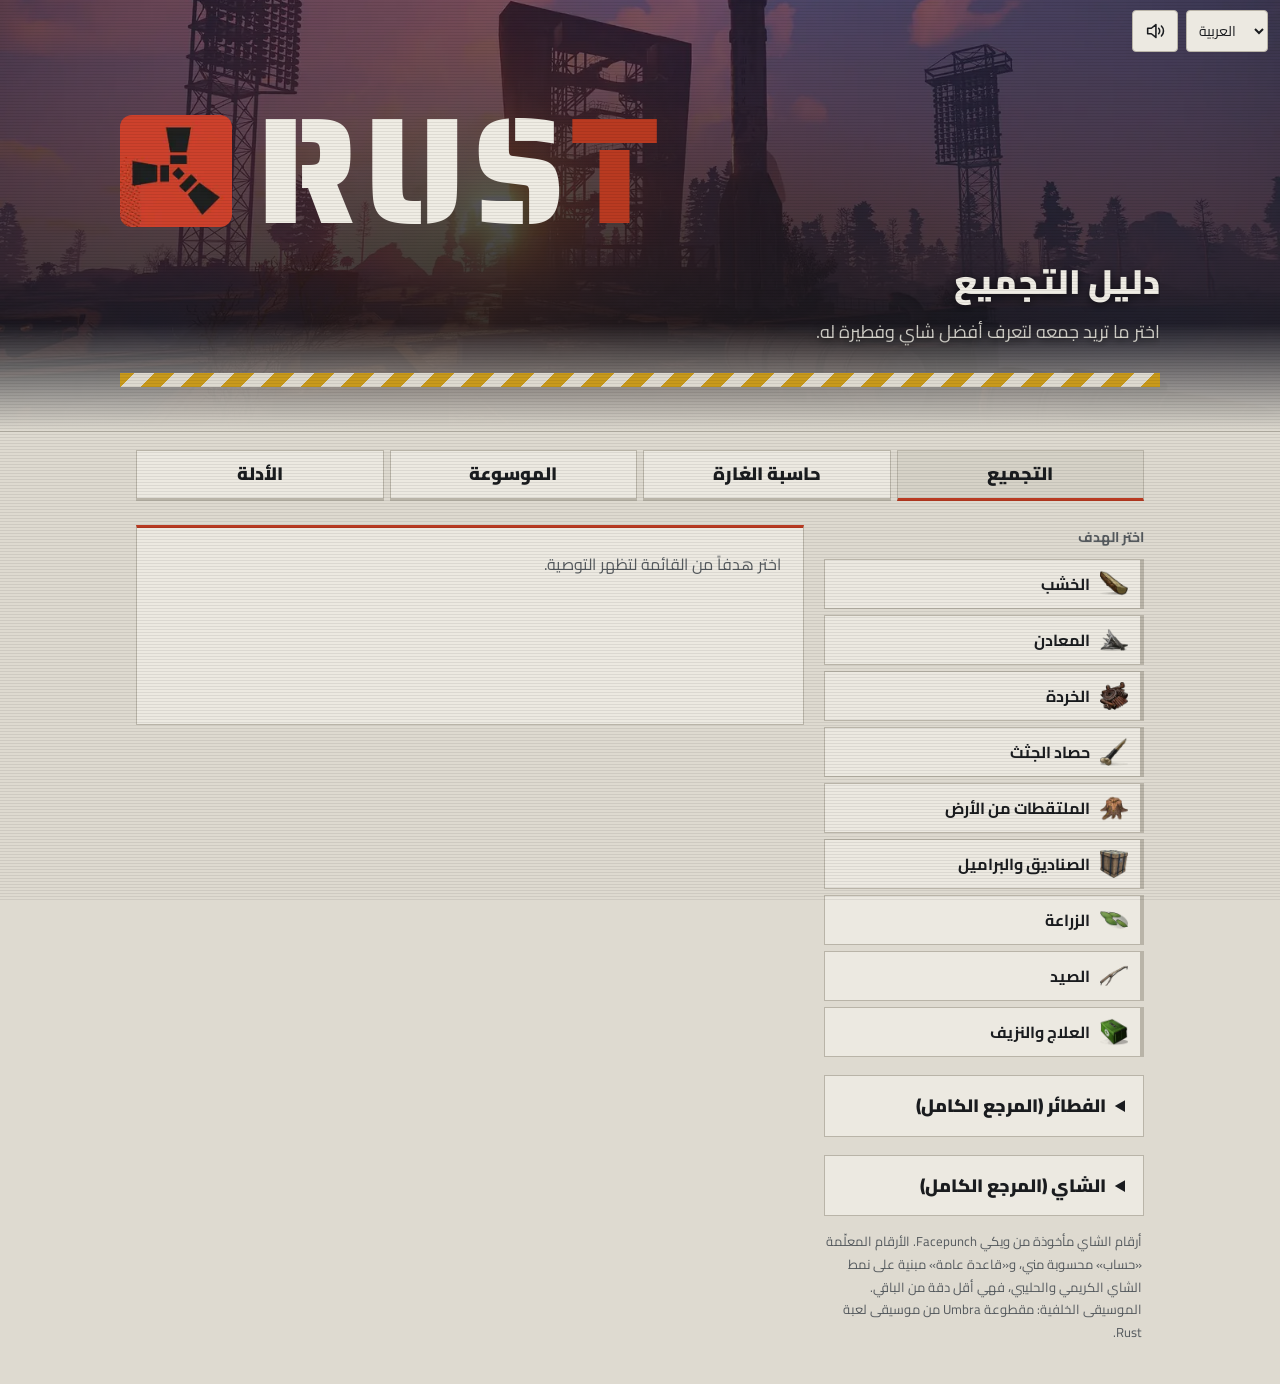
<file: index.html>
<!DOCTYPE html>
<html lang="ar" dir="rtl">
<head>
<meta charset="utf-8">
<meta name="viewport" content="width=device-width, initial-scale=1, viewport-fit=cover">
<title>Rust | دليل التجميع</title>
<link href="https://fonts.googleapis.com/css2?family=Cairo:wght@400;700;900&family=Saira+Stencil+One&display=swap" rel="stylesheet">
<link rel="stylesheet" href="css/style.css">
</head>
<body>
<div id="bar" hidden></div>
<div class="top">
<button id="mu" type="button" aria-pressed="false" aria-label="الموسيقى"></button>
<select id="lang" aria-label="اللغة"></select>
</div>
<div id="app">
<header class="hero"><canvas id="fx" aria-hidden="true"></canvas>
<div class="hin"><div class="hr"><img id="lg" class="lg" alt=""><h1 aria-label="Rust"><span>R</span><span>U</span><span>S</span><span>T</span></h1></div>
<h2>دليل التجميع</h2><p>اختر ما تريد جمعه لتعرف أفضل شاي وفطيرة له.</p><div class="haz"></div></div></header>
<div class="tabs" role="tablist"><button id="tb1" type="button" role="tab" aria-controls="pg1" aria-selected="true">التجميع</button><button id="tb2" type="button" role="tab" aria-controls="pg2" aria-selected="false">حاسبة الغارة</button><button id="tb3" type="button" role="tab" aria-controls="pg3" aria-selected="false">الموسوعة</button><button id="tb4" type="button" role="tab" aria-controls="pg4" aria-selected="false">الأدلة</button></div>
<div class="in layout" id="pg1">
<aside id="sb"><nav id="nav"><p class="lbl">اختر الهدف</p></nav>
<details><summary>الفطائر (المرجع الكامل)</summary>
<p class="mt" style="padding:0 18px">الفطيرة الغنية (Rich) هي الفطيرة نفسها مع إضافة Cream. وتُستخرج هذه المادة من Milk بعد تبريده 4 ساعات ثم فصلها.</p>
<input id="q" type="search" placeholder="ابحث عن فطيرة" aria-label="ابحث عن فطيرة">
<div class="wrap"><table id="t"><thead><tr><th>الفطيرة</th><th>الأثر</th><th>إضافة النسخة الغنية</th></tr></thead><tbody>
<tr><td>Bear Pie</td><td>يضرب أثر شاي الجمع في 1.5 وينصّف مدته، لمدة 15 دقيقة</td><td>Rich Bear Pie — Cream ×4، أثر الشاي ×1.75 بدل ×1.5</td></tr>
<tr><td>Survivor's Pie</td><td>+150% من الجثث لمدة 5 دقائق (غير قابلة للتصنيع حالياً)</td><td>غير مؤكد</td></tr>
<tr><td>Pumpkin Pie</td><td>+10% صحة قصوى لمدة 10 دقائق</td><td>Rich Pumpkin Pie — Cream ×4، +5 صحة قصوى</td></tr>
<tr><td>Chicken Pie</td><td>احتمال جينات أفضل عند الزرع لمدة 5 دقائق</td><td>Rich Chicken Pie — Cream ×4، +16% احتمال جينات جيدة</td></tr>
<tr><td>Fish Pie</td><td>راحة +100% لمدة 20 دقيقة (تجدد الصحة الطبيعي)</td><td>Rich Fish Pie — Cream ×6 بدون مشروم، تدوم 5 دقائق أكثر</td></tr>
<tr><td>Pork Pie</td><td>يضاعف الشفاء التدريجي ×3 لمدة 15 دقيقة</td><td>Rich Pork Pie — Cream ×4، +50% شفاء</td></tr>
<tr><td>Hunters Pie</td><td>يقلّل النزيف لمدة 15 دقيقة</td><td>Rich Hunters Pie — Cream ×6 بدون مشروم، ضرر نزيف أقل بـ 10%</td></tr>
<tr><td>Apple Pie</td><td>رؤية ليلية أقوى 100% لمدة 15 دقيقة</td><td>Rich Apple Pie — Cream ×4، تدوم 5 دقائق أكثر</td></tr>
<tr><td>Big Cat Pie</td><td>رؤية ليلية ويُظهر آثار الحيوانات لمدة 15 دقيقة</td><td>Rich Big Cat Pie — Cream ×4، تدوم 10 دقائق أكثر</td></tr>
<tr><td>Beef Pie</td><td>يزيد سعة الجوع +75% لمدة ساعتين</td><td>Rich Beef Pie — Cream ×4، سعة أكبر (حتى 1000 سعرة)</td></tr>
<tr><td>Shepherds Pie</td><td>تألف الماشية معك أسرع بالضعف لمدة 15 دقيقة</td><td>Rich Shepherds Pie — Cream ×4</td></tr>
</tbody></table></div></details>
<details><summary>الشاي (المرجع الكامل)</summary>
<p class="lbl" style="padding:10px 18px 0">أنواع الشاي</p>
<div class="wrap"><table><thead><tr><th>الشاي</th><th>التوت بالترتيب</th><th>أساسي</th><th>متقدم</th><th>نقي</th><th>المدة</th></tr></thead><tbody>
<tr><td>Wood Tea</td><td>أحمر، أزرق، أحمر، أزرق</td><td>+50%</td><td>+100%</td><td>+200%</td><td>30 دقيقة</td></tr>
<tr><td>Ore Tea</td><td>أصفر، أزرق، أصفر، أزرق</td><td>+20%</td><td>+35%</td><td>+50%</td><td>30 دقيقة</td></tr>
<tr><td>Scrap Tea</td><td>أصفر، أبيض، أصفر، أبيض</td><td>+100%</td><td>+225%</td><td>+350% (للبراميل فقط)</td><td>30 / 45 / 60 دقيقة</td></tr>
<tr><td>Harvesting Tea</td><td>توتة صفراء و3 خضراء</td><td>+50%</td><td>غير مؤكد</td><td>+65% (الجثث والحيوانات)</td><td>20 دقيقة (نقي)</td></tr>
</tbody></table></div>
<p class="mt" style="padding:0 18px">يُصنع كل مستوى من أربع قطع من المستوى الذي قبله. توجد أنواع أخرى (الشفاء والصحة القصوى وغيرها) لم تُضَف هنا.</p>
<p class="lbl" style="padding:10px 18px 0">الشاي الكريمي والشاي بالحليب</p>
<p class="mt" style="padding:0 18px">يُصنعان من شاي نقي مع 3 Cream (للكريمي) أو 3 Milk (للحليبي) على Workbench Level 1. الكريمي أقوى وأقصر، والحليبي أطول مدة.</p>
<div class="wrap"><table><thead><tr><th>الشاي</th><th>التحضير</th><th>الأثر</th><th>المدة</th></tr></thead><tbody>
<tr><td>Pure Ore Tea</td><td>الأصلي</td><td>+50% معادن</td><td>30 دقيقة</td></tr>
<tr><td>Creamy Pure Ore Tea</td><td>نقي + 3 Cream</td><td>+65% معادن</td><td>24 دقيقة</td></tr>
<tr><td>Milky Pure Ore Tea</td><td>نقي + 3 Milk</td><td>+50% معادن</td><td>45 دقيقة</td></tr>
<tr><td>Pure Wood Tea</td><td>الأصلي</td><td>+200% خشب</td><td>30 دقيقة</td></tr>
<tr><td>Creamy Pure Wood Tea</td><td>نقي + 3 Cream</td><td>+260% خشب</td><td>24 دقيقة</td></tr>
<tr><td>Milky Pure Wood Tea</td><td>نقي + 3 Milk</td><td>+200% خشب</td><td>45 دقيقة</td></tr>
<tr><td>Creamy Pure Scrap Tea</td><td>نقي + 3 Cream</td><td>+450% خردة</td><td>48 دقيقة</td></tr>
<tr><td>Milky Pure Scrap Tea</td><td>نقي + 3 Milk</td><td>+350% خردة (قاعدة عامة)</td><td>90 دقيقة (قاعدة عامة)</td></tr>
</tbody></table></div>
<p class="mt" style="padding:0 18px 12px">أرقام المعادن والخشب الكريمي والخردة الكريمي من مصادر مباشرة، والحليبي للخشب والخردة حسب القاعدة العامة. ولا أعلم إن كانت فطيرة Bear Pie تزيد أثر الشاي الكريمي والحليبي.</p></details>
<footer>أرقام الشاي مأخوذة من ويكي Facepunch. الأرقام المعلّمة «حساب» محسوبة مني، و«قاعدة عامة» مبنية على نمط الشاي الكريمي والحليبي، فهي أقل دقة من الباقي. الموسيقى الخلفية: مقطوعة Umbra من موسيقى لعبة Rust.</footer>
</aside>
<div class="rt">
<section class="p" id="res" aria-live="polite"><p class="mt">اختر هدفاً من القائمة لتظهر التوصية.</p></section>
<p id="msg" role="status"></p>

</div></div>
<div class="in" id="pg2" hidden>
<h2>حاسبة الغارة</h2>
<p class="mt">اختر الهدف، ثم اختر المتفجرات وعددها. يمتلئ الشريط بحسب الضرر وتظهر التكلفة بالكبريت.</p>
<p class="lbl">1. اختر الهدف</p>
<div class="cards" id="tg"></div>
<p class="mt" id="pick">اختر هدفاً لتظهر المتفجرات وشريط الصحة والتكلفة.</p>
<div id="rd" hidden>
<p class="lbl">2. اختر المتفجرات والكمية</p>
<div class="cards" id="xp"></div>
<p class="lbl">صحة الهدف</p>
<div class="gauge" id="gg"><i id="gf"></i><i id="go" class="ov"></i><span id="gp"><b id="g1" dir="ltr">0</b><em id="g2" hidden>تجاوز الصحة بمقدار</em><b id="g3" dir="ltr" hidden>0</b></span></div>
<p class="stt" id="s0">الهدف ما زال قائماً.</p>
<p class="stt ok" id="s1" hidden>تم تدمير الهدف.</p>
<div class="tot warn" id="ws" hidden><span>الضرر المهدر:</span><b id="wd">0</b><span>الكبريت المهدر تقريباً:</span><b id="wsu">0</b></div>
<div class="tot"><span>اللازم للصناعة من Explosives:</span><b id="txe">0</b><img id="xi" class="ic sm" alt=""></div>
<div class="tot"><span>إجمالي Gunpowder المستهلك:</span><b id="tgp">0</b><img id="gi" class="ic sm" alt=""></div>
<div class="tot"><span>إجمالي Sulfur المستهلك:</span><b id="ts">0</b><img id="su" class="ic sm" alt=""></div>
<p class="lbl">مقارنة الطرق (استخدام متفجرة واحدة فقط)</p>
<div class="wrap"><table><thead><tr><th>المتفجرة</th><th>العدد اللازم</th><th>Sulfur</th><th>Gunpowder</th><th>Explosives</th><th></th></tr></thead><tbody id="cmp"></tbody></table></div>
</div>
<div id="planroot"></div>
<div class="note">الأعداد للجهة الصلبة من الجدران. الحقيبة المتفجرة قد تفشل في الانفجار فتحتاج إلى إعادة الرمي. الباب المدرّع هو باب المعدن عالي الجودة (High Quality Metal). الصاروخ الحارق يؤثر في الأهداف الخشبية فقط. الأرقام مأخوذة من جداول المجتمع (أكتوبر 2026) ولم أتحقق منها من ملفات اللعبة. الضرر لكل متفجرة مأخوذ من قيم اللعبة المنشورة (الجهة الصلبة) للصاروخ وC4. أما قيم الحقيبة المتفجرة والذخيرة المتفجرة والأهداف الخشبية فمستنتجة من أعداد التدمير، فهي تقريبية. وأرقام الجدار الخشبي العالي استنتاج مني، فهي أقل دقة. الصاروخ عالي السرعة (HV) متاح فقط للأهداف التي وجدت لها أرقاماً: باب الصفيح والمرآب والجدار الحجري والمعدني والتورَت، أما الهاتش والجدار الحجري العالي فقيسا على نظيريهما. وعدد الحقائب للتورَت اختلفت فيه المصادر (2 أو 4) فأخذت 4. Explosives تلزم لصناعة C4 (20 لكل واحدة) والصاروخ (10)، وبارودها محسوب ضمن إجمالي البارود. صاروخ MLRS لا يُصنع (يُجمع من اللوت ويحتاج منصة MLRS ووحدة التصويب)، فكبريته صفر ولا يدخل في «الأرخص»، وأعداده من RustKit وضرر وحدته مستنتج منها. منصة الدفاع الجوي: الذخيرة المتفجرة غير متاحة لعدم وجود أرقام لها، والصاروخ الحارق من مصدر واحد، وعدد C4 اختلفت فيه المصادر (1 أو 2) فأخذت 2.</div>
</div>
</div>
<div class="in" id="pg3" hidden></div>
<div class="in" id="pg4" hidden></div>
<audio id="bgm" loop preload="auto" src="assets/audio/umbra.mp3"></audio>
<script src="js/app.js"></script>
<script src="data/items.js"></script>
<script src="js/optimizer.js"></script>
<script src="js/i18n-legacy-en.js"></script>
<script src="js/i18n.js"></script>
<script src="js/raid-plan.js"></script>
<script src="js/encyclopedia.js"></script>
<script src="js/guides.js"></script>
<script>I18N.init()</script>
</body>
</html>
</file>
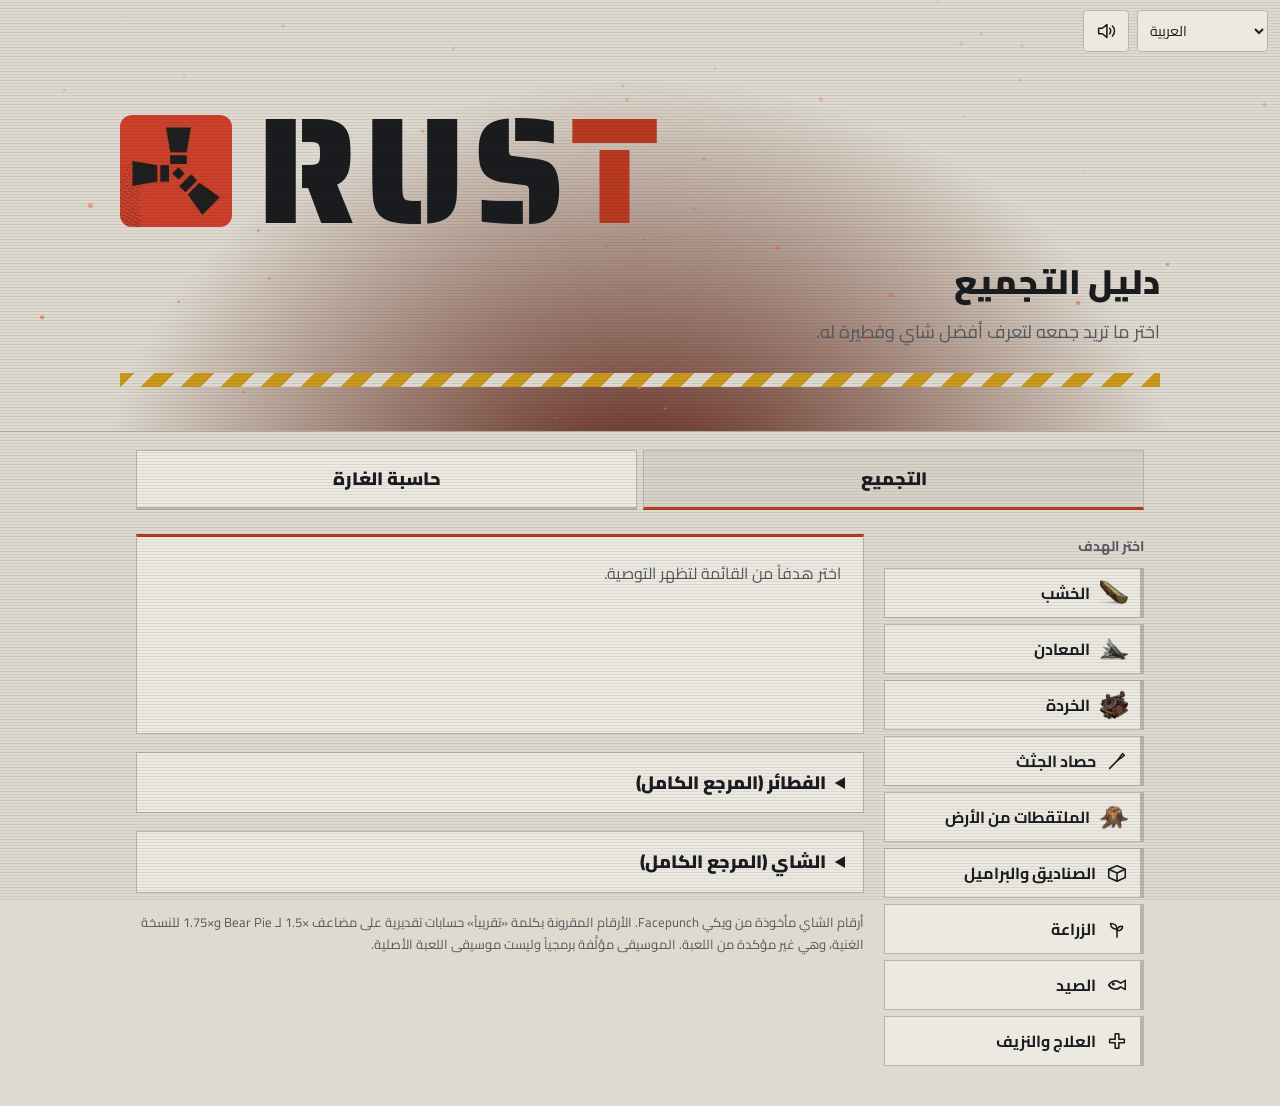
<file: Rust _ دليل التجميع والغارة.html>
<!DOCTYPE html>
<html lang="ar" dir="rtl">
<head>
<meta charset="utf-8">
<meta name="viewport" content="width=device-width, initial-scale=1, viewport-fit=cover">
<title>Rust | دليل التجميع</title>
<link href="https://fonts.googleapis.com/css2?family=Cairo:wght@400;700;900&family=Saira+Stencil+One&display=swap" rel="stylesheet">
<style>
:root{--bg:#14161a;--pn:#1d2025;--pn2:#262a30;--ink:#e6e2d8;--mute:#9a9d9f;--ln:#34393f;--rust:#d9482c;--haz:#e3b232;
box-sizing:border-box;padding-top:env(safe-area-inset-top,0px);padding-bottom:env(safe-area-inset-bottom,0px)}
@media (prefers-color-scheme:light){:root:not([data-theme="dark"]){--bg:#dedad0;--pn:#ece9e1;--pn2:#d6d2c7;--ink:#1a1c1f;--mute:#555a5e;--ln:#b9b4a8;--rust:#b93a21;--haz:#c99a1c}}
:root[data-theme="dark"]{--bg:#14161a;--pn:#1d2025;--pn2:#262a30;--ink:#e6e2d8;--mute:#9a9d9f;--ln:#34393f;--rust:#d9482c;--haz:#e3b232}
*{box-sizing:border-box}
html{scroll-padding-top:env(safe-area-inset-top,0px)}
body{margin:0;background:var(--bg);color:var(--ink);font-family:Cairo,"Segoe UI",Tahoma,sans-serif;line-height:1.75}
body::after{content:"";position:fixed;inset:0;pointer-events:none;z-index:50;opacity:.07;background:repeating-linear-gradient(0deg,#000 0 1px,transparent 1px 3px)}
.top{position:fixed;top:calc(env(safe-area-inset-top,0px) + 10px);right:max(12px,env(safe-area-inset-right,0px));z-index:60;display:flex;gap:8px;direction:ltr}
.top select,.top button{height:42px;background:var(--pn);color:var(--ink);border:1px solid var(--ln);border-radius:4px;font:inherit;font-size:14px}
.top select{max-width:150px;padding:0 8px}
.top button{width:46px;cursor:pointer;display:grid;place-items:center}
.top button:hover,.top select:hover{border-color:var(--rust)}
svg.i{width:22px;height:22px;flex:none;fill:none;stroke:currentColor;stroke-width:1.7;stroke-linecap:round;stroke-linejoin:round}
:focus-visible{outline:3px solid var(--haz);outline-offset:2px}
#bar{position:fixed;top:0;left:0;right:0;height:3px;z-index:70;background:var(--rust);transform-origin:left;animation:ld 1.2s ease-in-out infinite}
#bar[hidden]{display:none}
@keyframes ld{0%{transform:scaleX(0)}60%{transform:scaleX(1)}100%{transform:scaleX(1);opacity:0}}
.hero{position:relative;overflow:hidden;padding:96px 16px 44px;border-bottom:1px solid var(--ln);background:radial-gradient(ellipse at 50% 120%,#5a1d10 0,transparent 60%),var(--bg)}
#fx{position:absolute;inset:0;width:100%;height:100%}
.hin{position:relative;max-width:1040px;margin:0 auto}
h1{direction:ltr;margin:0;font:400 clamp(64px,16vw,150px)/1 "Saira Stencil One",Cairo,sans-serif;letter-spacing:.04em;color:var(--ink)}
h1 span{display:inline-block;animation:rv .7s cubic-bezier(.2,.8,.2,1) both}
h1 span:nth-child(2){animation-delay:.12s}h1 span:nth-child(3){animation-delay:.24s}h1 span:nth-child(4){animation-delay:.36s;color:var(--rust)}
@keyframes rv{from{clip-path:inset(0 0 100% 0);transform:translateY(24px);opacity:0}to{clip-path:inset(0);transform:none;opacity:1}}
.hero h2{margin:6px 0 4px;font-size:clamp(22px,4vw,34px);font-weight:900;animation:rv .7s .6s both}
.hero p{margin:0;color:var(--mute);font-size:18px;animation:rv .7s .75s both}
.haz{height:14px;background:repeating-linear-gradient(-45deg,var(--haz) 0 14px,var(--bg) 14px 28px);background-size:40px 100%;animation:sl 2.4s linear infinite;margin-top:26px}
@keyframes sl{to{background-position:40px 0}}
.in{max-width:1040px;margin:0 auto;padding:0 16px}
.layout{display:grid;grid-template-columns:260px 1fr;gap:20px;padding-top:24px;padding-bottom:40px}
nav{display:flex;flex-direction:column;gap:6px;align-self:start}
.lbl{font-size:14px;color:var(--mute);font-weight:700;margin:0 0 4px}
nav button{display:flex;align-items:center;gap:10px;font:inherit;font-weight:700;text-align:start;padding:10px 12px;border:1px solid var(--ln);border-inline-start:4px solid var(--ln);background:var(--pn);color:var(--ink);cursor:pointer;transition:transform .15s,border-color .15s}
nav button:hover{border-inline-start-color:var(--rust);transform:translateX(-3px)}
nav button[aria-pressed="true"]{background:var(--rust);border-color:var(--rust);color:#fff}
section.p{background:var(--pn);border:1px solid var(--ln);border-top:3px solid var(--rust);padding:22px;min-height:200px}
section.p.go{animation:wp .45s ease-out}
@keyframes wp{from{clip-path:inset(0 0 100% 0)}to{clip-path:inset(0)}}
.mt{color:var(--mute)}
.ph{display:flex;align-items:center;gap:12px;margin-bottom:14px}
.ph svg.i{width:38px;height:38px;color:var(--rust)}
.ph h3{margin:0;font-size:28px;font-weight:900}
.rec{display:grid;grid-template-columns:repeat(auto-fit,minmax(220px,1fr));gap:10px;margin-bottom:14px}
.rec div{background:var(--pn2);border:1px solid var(--ln);border-inline-start:4px solid var(--haz);padding:10px 14px}
.rec b{display:block;font-size:20px;line-height:1.4}
.est{font-size:18px;font-weight:700;color:var(--haz);margin:0 0 12px}
.wrap{overflow-x:auto;margin:6px 0 14px}
table{width:100%;border-collapse:collapse;min-width:480px;font-size:15px}
th,td{padding:9px 12px;text-align:start;border-bottom:1px solid var(--ln);vertical-align:top}
th{color:var(--mute);font-size:14px;border-bottom:2px solid var(--rust)}
td:first-child{font-weight:700;white-space:nowrap}
p{margin:0 0 10px;max-width:68ch}
.note{border-inline-start:3px solid var(--haz);background:var(--pn2);padding:8px 14px}
details{margin-top:18px;border:1px solid var(--ln);background:var(--pn)}
summary{cursor:pointer;font-weight:900;padding:14px 18px;font-size:18px}
details .wrap{padding:0 10px 10px;margin:0}
input{width:calc(100% - 20px);margin:0 10px 10px;padding:9px 12px;font:inherit;color:var(--ink);background:var(--bg);border:1px solid var(--ln)}
footer{color:var(--mute);font-size:13px;padding:18px 0 48px}
#msg{color:var(--haz);font-weight:700}
@media (max-width:760px){.layout{grid-template-columns:1fr}nav{display:grid;grid-template-columns:repeat(2,1fr)}nav .lbl{grid-column:1/-1}}
@media (prefers-reduced-motion:reduce){*{animation:none!important;transition:none!important}}
.tabs{display:flex;gap:6px;max-width:1040px;margin:18px auto 0;padding:0 16px}
.tabs button{flex:1;font:inherit;font-weight:900;font-size:18px;padding:12px;background:var(--pn);color:var(--ink);border:1px solid var(--ln);border-bottom:3px solid var(--ln);cursor:pointer}
.tabs button[aria-selected="true"]{border-bottom-color:var(--rust);background:var(--pn2)}
#pg2{padding-top:22px;padding-bottom:48px}
#pg2 h2{margin:0 0 4px;font-size:30px;font-weight:900}
.cards{display:grid;grid-template-columns:repeat(auto-fill,minmax(150px,1fr));gap:8px;margin-bottom:14px}
.cd{font:inherit;color:var(--ink);background:var(--pn);border:1px solid var(--ln);border-top:4px solid var(--tc,var(--ln));padding:10px;text-align:center;cursor:pointer;display:flex;flex-direction:column;align-items:center;gap:2px}
.cd:hover{border-color:var(--rust)}
.cd[aria-pressed="true"]{background:var(--pn2);outline:2px solid var(--rust)}
.cd svg.i{width:34px;height:34px;color:var(--tc,var(--ink))}
.cd b{font-size:16px;line-height:1.3}
.cd small{color:var(--mute);font-size:12px;direction:ltr}
.c-wood{--tc:#9a6a36}.c-stone{--tc:#8b8f94}.c-metal{--tc:#a9b2ba}.c-arm{--tc:#d9482c}
.ctr,.st{display:flex;align-items:center;gap:8px;margin-bottom:14px}
.st{margin:6px 0 0;justify-content:center}
.st button,.ctr button{width:36px;height:36px;font-size:20px;font-weight:900;background:var(--pn2);color:var(--ink);border:1px solid var(--ln);cursor:pointer}
.st input,.ctr input{width:64px;margin:0;padding:6px;text-align:center}
.xc{background:var(--pn);border:1px solid var(--ln);border-inline-start:4px solid var(--haz);padding:12px;text-align:center}
.xc svg.i{width:34px;height:34px;color:var(--haz)}
.xc b{display:block}
.xc small{color:var(--mute);font-size:13px}
.xc.off{opacity:.45}
.gauge{position:relative;height:38px;background:var(--pn2);border:1px solid var(--ln);overflow:hidden;margin:6px 0 10px}
.gauge i{position:absolute;inset-block:0;inset-inline-start:0;width:0;background:repeating-linear-gradient(-45deg,var(--rust) 0 12px,#b83a22 12px 24px);transition:width .5s}
.gauge.ok i{background:#5fae5a}
.gauge span{position:absolute;inset:0;display:flex;gap:10px;align-items:center;justify-content:center;font-weight:900;font-size:18px;color:#fff;text-shadow:0 1px 3px #000}
.tot{display:flex;flex-wrap:wrap;gap:18px;align-items:baseline;margin:6px 0 12px}
.tot b{font-size:30px;color:var(--haz)}
.stt{font-weight:900;font-size:18px}
.stt.ok{color:#5fae5a}
tr.best td{background:var(--pn2);color:var(--haz)}
.use{font:inherit;font-weight:700;padding:4px 12px;background:var(--rust);color:#fff;border:0;cursor:pointer}
.gauge.hi i{background:#5fae5a}.gauge.md i{background:#d9a432}.gauge.lo i{background:#d9482c}
.tot.warn b{color:var(--rust)}
.gauge em{font-style:normal}
.gauge i.ov{inset-inline-start:auto;inset-inline-end:0;width:0;background:repeating-linear-gradient(-45deg,#e0472a 0 10px,#7a1f10 10px 20px)}
[hidden]{display:none!important}
.hr{display:flex;align-items:center;gap:clamp(12px,3vw,24px);direction:ltr}
.lg{width:clamp(56px,11vw,112px);height:auto;border-radius:12px;animation:rv .7s both}
.ic{width:48px;height:48px;object-fit:contain;flex:none}
.ic.sm{width:32px;height:32px}
nav button img.ic{width:28px;height:28px}
.ph img.ic{width:46px;height:46px}
.cd img.ic,.xc img.ic{width:56px;height:56px}
</style>
</head>
<body>
<div id="bar" hidden></div>
<div class="top">
<button id="mu" type="button" aria-pressed="false" aria-label="الموسيقى"></button>
<select id="lang" aria-label="اللغة"></select>
</div>
<div id="app">
<header class="hero"><canvas id="fx" aria-hidden="true"></canvas>
<div class="hin"><div class="hr"><img id="lg" class="lg" alt=""><h1 aria-label="Rust"><span>R</span><span>U</span><span>S</span><span>T</span></h1></div>
<h2>دليل التجميع</h2><p>اختر ما تريد جمعه لتعرف أفضل شاي وفطيرة له.</p><div class="haz"></div></div></header>
<div class="tabs" role="tablist"><button id="tb1" type="button" role="tab" aria-selected="true">التجميع</button><button id="tb2" type="button" role="tab" aria-selected="false">حاسبة الغارة</button></div>
<div class="in layout" id="pg1">
<nav id="nav"><p class="lbl">اختر الهدف</p></nav>
<div>
<section class="p" id="res" aria-live="polite"><p class="mt">اختر هدفاً من القائمة لتظهر التوصية.</p></section>
<p id="msg" role="status"></p>
<details><summary>الفطائر (المرجع الكامل)</summary>
<p class="mt" style="padding:0 18px">الفطيرة الغنية (Rich) هي الفطيرة نفسها مع إضافة قشدة. تُستخرج القشدة من الحليب بعد تبريده 4 ساعات ثم فصلها.</p>
<input id="q" type="search" placeholder="ابحث عن فطيرة" aria-label="ابحث عن فطيرة">
<div class="wrap"><table id="t"><thead><tr><th>الفطيرة</th><th>الأثر</th><th>إضافة النسخة الغنية</th></tr></thead><tbody>
<tr><td>Bear Pie</td><td>يضاعف أثر شاي الحصاد ويقلّص مدته إلى النصف</td><td>قشدة ×4</td></tr>
<tr><td>Survivor's Pie</td><td>غنائم أكثر من الجثث</td><td>غير مؤكد</td></tr>
<tr><td>Pumpkin Pie</td><td>احتمال +5% لمضاعفة ما يُلتقط من الأرض</td><td>قشدة ×4</td></tr>
<tr><td>Chicken Pie</td><td>جينات أفضل عند الزراعة (+5%)</td><td>قشدة ×4</td></tr>
<tr><td>Fish Pie</td><td>قوة صيد أعلى (+50%)</td><td>قشدة ×6</td></tr>
<tr><td>Pork Pie</td><td>شفاء أسرع تدريجياً</td><td>قشدة ×4</td></tr>
<tr><td>Hunters Pie</td><td>يقلّل النزيف</td><td>قشدة ×6</td></tr>
<tr><td>Apple Pie</td><td>رؤية ليلية</td><td>قشدة ×4</td></tr>
<tr><td>Big Cat / Beef / Shepherds Pie</td><td>الأثر غير مؤكد</td><td>قشدة ×4</td></tr>
</tbody></table></div></details>
<details><summary>الشاي (المرجع الكامل)</summary>
<p class="lbl" style="padding:10px 18px 0">أنواع الشاي</p>
<div class="wrap"><table><thead><tr><th>الشاي</th><th>التوت بالترتيب</th><th>أساسي</th><th>متقدم</th><th>نقي</th><th>المدة</th></tr></thead><tbody>
<tr><td>Wood Tea</td><td>أحمر، أزرق، أحمر، أزرق</td><td>+50%</td><td>+100%</td><td>+200%</td><td>30 دقيقة</td></tr>
<tr><td>Ore Tea</td><td>أصفر، أزرق، أصفر، أزرق</td><td>+20%</td><td>+35%</td><td>+50%</td><td>30 دقيقة</td></tr>
<tr><td>Scrap Tea</td><td>أصفر، أبيض، أصفر، أبيض</td><td>غير مؤكد</td><td>غير مؤكد</td><td>+350% (للبراميل فقط)</td><td>ساعة (نقي)</td></tr>
<tr><td>Harvesting Tea</td><td>غير مؤكد</td><td>غير مؤكد</td><td>غير مؤكد</td><td>+65% (الجثث والحيوانات)</td><td>20 دقيقة (نقي)</td></tr>
</tbody></table></div>
<p class="mt" style="padding:0 18px">يُصنع كل مستوى من أربع قطع من المستوى الذي قبله. توجد أنواع أخرى (الشفاء والصحة القصوى وغيرها) لم تُضَف هنا.</p>
<p class="lbl" style="padding:10px 18px 0">الشاي الكريمي والشاي بالحليب</p>
<p class="mt" style="padding:0 18px">يُصنعان من شاي نقي مع 3 قشدة (Creamy) أو 3 حليب (Milky) على طاولة عمل من المستوى الأول. الكريمي أقوى وأقصر، والحليبي أطول مدة.</p>
<div class="wrap"><table><thead><tr><th>الشاي</th><th>التحضير</th><th>الأثر</th><th>المدة</th></tr></thead><tbody>
<tr><td>Pure Ore Tea</td><td>الأصلي</td><td>+50% معادن</td><td>30 دقيقة</td></tr>
<tr><td>Creamy Pure Ore Tea</td><td>نقي + 3 قشدة</td><td>+65% معادن</td><td>24 دقيقة</td></tr>
<tr><td>Milky Pure Ore Tea</td><td>نقي + 3 حليب</td><td>+50% معادن</td><td>45 دقيقة</td></tr>
<tr><td>Pure Wood Tea</td><td>الأصلي</td><td>+200% خشب</td><td>30 دقيقة</td></tr>
<tr><td>Creamy Pure Wood Tea</td><td>نقي + 3 قشدة</td><td>غير مؤكد (تقدير: +260%)</td><td>غير مؤكد (تقدير: 24 دقيقة)</td></tr>
<tr><td>Milky Pure Wood Tea</td><td>نقي + 3 حليب</td><td>غير مؤكد (تقدير: +200%)</td><td>غير مؤكد (تقدير: 45 دقيقة)</td></tr>
</tbody></table></div>
<p class="mt" style="padding:0 18px 12px">أرقام المعادن مؤكدة. تقديرات الخشب مبنية على النمط نفسه. ولا أعلم إن كانت فطيرة Bear Pie تزيد أثر الشاي الكريمي والحليبي.</p></details>
<footer>أرقام الشاي مأخوذة من ويكي Facepunch. الأرقام المقرونة بكلمة «تقريباً» حسابات تقديرية على مضاعف ×1.5 لـ Bear Pie و×1.75 للنسخة الغنية، وهي غير مؤكدة من اللعبة. الموسيقى مؤلَّفة برمجياً وليست موسيقى اللعبة الأصلية.</footer>
</div></div>
<div class="in" id="pg2" hidden>
<h2>حاسبة الغارة</h2>
<p class="mt">اختر الهدف، ثم اختر المتفجرات وعددها. يمتلئ الشريط بحسب الضرر وتظهر التكلفة بالكبريت.</p>
<p class="lbl">1. اختر الهدف</p>
<div class="cards" id="tg"></div>
<p class="mt" id="pick">اختر هدفاً لتظهر المتفجرات وشريط الصحة والتكلفة.</p>
<div id="rd" hidden>
<div class="ctr" style="display:none"><span class="lbl" style="margin:0">عدد الأهداف</span><button type="button" id="nm" aria-label="-">−</button><input id="nv" type="number" min="1" max="50" value="1" aria-label="N"><button type="button" id="np" aria-label="+">+</button></div>
<p class="lbl">2. اختر المتفجرات والكمية</p>
<div class="cards" id="xp"></div>
<p class="lbl">صحة الهدف</p>
<div class="gauge" id="gg"><i id="gf"></i><i id="go" class="ov"></i><span id="gp"><b id="g1" dir="ltr">0</b><em id="g2" hidden>تجاوز الصحة بمقدار</em><b id="g3" dir="ltr" hidden>0</b></span></div>
<p class="stt" id="s0">الهدف ما زال قائماً.</p>
<p class="stt ok" id="s1" hidden>تم تدمير الهدف.</p>
<div class="tot warn" id="ws" hidden><span>الضرر المهدر:</span><b id="wd">0</b><span>الكبريت المهدر تقريباً:</span><b id="wsu">0</b></div>
<div class="tot"><span>إجمالي الكبريت المستهلك:</span><b id="ts">0</b><img id="su" class="ic sm" alt=""></div>
<p class="lbl">مقارنة الطرق (استخدام متفجرة واحدة فقط)</p>
<div class="wrap"><table><thead><tr><th>المتفجرة</th><th>العدد اللازم</th><th>الكبريت</th><th></th></tr></thead><tbody id="cmp"></tbody></table></div>
</div>
<div class="note">الأعداد للجهة الصلبة من الجدران. الحقيبة المتفجرة قد تفشل في الانفجار فتحتاج إلى إعادة الرمي. الباب المدرّع هو باب المعدن عالي الجودة (High Quality Metal). الصاروخ الحارق يؤثر في الأهداف الخشبية فقط. الأرقام مأخوذة من جداول المجتمع (أكتوبر 2026) ولم أتحقق منها من ملفات اللعبة. الضرر لكل متفجرة مأخوذ من قيم اللعبة المنشورة (الجهة الصلبة) للصاروخ وC4. أما قيم الحقيبة المتفجرة والذخيرة المتفجرة والأهداف الخشبية فمستنتجة من أعداد التدمير، فهي تقريبية. وأرقام الجدار الخشبي العالي استنتاج مني، فهي أقل دقة.</div>
</div>
</div>
<script>
var IM={"dw": "[data-uri]", "ds": "[data-uri]", "da": "[data-uri]", "dg": "[data-uri]", "wwd": "[data-uri]", "wst": "[data-uri]", "wsh": "[data-uri]", "war": "[data-uri]", "c4": "[data-uri]", "rk": "[data-uri]", "sa": "[data-uri]", "ex": "[data-uri]", "inc": "[data-uri]", "mo": "[data-uri]", "stn": "[data-uri]", "sul": "[data-uri]", "logo": "[data-uri]", "lh": "[data-uri]", "hg": "[data-uri]", "rb": "[data-uri]", "wd": "[data-uri]", "scr": "[data-uri]", "wwo": "[data-uri]", "hsw": "[data-uri]", "stp": "[data-uri]"};
var GI={ore:"mo",coll:"stp",wood:"wd",scrap:"scr"};
function ic(im,k){return im?'<img class="ic" alt="" src="'+IM[im]+'">':svg(k)}
var I={
wood:'<path d="M12 3l6 8h-3l4 6H5l4-6H6z"/><path d="M12 17v4"/>',
ore:'<path d="M3 9c3-5 13-5 18 0"/><path d="M12 6.5L8 21"/>',
scrap:'<ellipse cx="12" cy="6" rx="6" ry="2.5"/><path d="M6 6v12c0 1.4 2.7 2.5 6 2.5s6-1.1 6-2.5V6"/><path d="M6 12c0 1.4 2.7 2.5 6 2.5s6-1.1 6-2.5"/>',
harv:'<path d="M4 20l8-8"/><path d="M12 12l6-8 2 2-8 6z"/>',
coll:'<path d="M5 19c0-8 5-14 15-14 0 10-6 15-14 15"/><path d="M5 19l8-8"/>',
crate:'<path d="M3 8l9-4 9 4v9l-9 4-9-4z"/><path d="M3 8l9 4 9-4M12 12v9"/>',
farm:'<path d="M12 21v-9"/><path d="M12 12c0-4-3-6-7-6 0 4 3 6 7 6z"/><path d="M12 14c0-3 2-5 6-5 0 3-2 5-6 5z"/>',
fish:'<path d="M3 12c3-5 9-6 13-2l5-3v10l-5-3c-4 4-10 3-13-2z"/><circle cx="8" cy="11" r=".8"/>',
heal:'<path d="M10 4h4v6h6v4h-6v6h-4v-6H4v-4h6z"/>',
on:'<path d="M4 9v6h4l5 4V5L8 9z"/><path d="M16 9c1.5 1.5 1.5 4.5 0 6M19 6.5c3 3 3 8 0 11"/>',
off:'<path d="M4 9v6h4l5 4V5L8 9z"/><path d="M17 9l5 6M22 9l-5 6"/>'};
function svg(k){return '<svg class="i" viewBox="0 0 24 24" aria-hidden="true">'+I[k]+'</svg>'}
var G=[
{k:"wood",n:"الخشب",tea:"Pure Wood Tea",pie:"Rich Bear Pie",est:"ما يقارب +350% خشب لمدة 15 دقيقة",
rows:[["Pure Wood Tea","+200% خشب","30 دقيقة"],["+ Bear Pie","تقريباً +300%","15 دقيقة"],["+ Rich Bear Pie","تقريباً +350%","15 دقيقة"]],
how:"تحضير الشاي: أربع حبات توت بالترتيب (أحمر، أزرق، أحمر، أزرق) تنتج شاياً أساسياً. اجمع 4 أساسية لتحصل على متقدم، ثم 4 متقدمة لتحصل على نقي.",
tool:"الأداة: المنشار الآلي (Chainsaw) هو الأسرع، أو Salvaged Axe. اضرب علامة X على الشجرة."},
{k:"ore",n:"المعادن",tea:"Pure Ore Tea",pie:"Rich Bear Pie",est:"ما يقارب +87% معادن لمدة 15 دقيقة",
rows:[["Pure Ore Tea","+50% معادن","30 دقيقة"],["+ Bear Pie","تقريباً +75%","15 دقيقة"],["+ Rich Bear Pie","تقريباً +87%","15 دقيقة"]],
how:"تحضير الشاي: أصفر، أزرق، أصفر، أزرق يعطي شاياً أساسياً. 4 أساسية = متقدم، و4 متقدمة = نقي.",
tool:"الأداة: المطرقة الهوائية (Jackhammer) أو Salvaged Pickaxe. اضرب علامة X على العِرق."},
{k:"scrap",n:"الخردة",tea:"Pure Scrap Tea",pie:"Rich Bear Pie (اختياري)",est:"+350% خردة لمدة ساعة",
rows:[["Pure Scrap Tea","+350% خردة","ساعة"],["+ Rich Bear Pie","تقريباً +600%","تقريباً 30 دقيقة"]],
how:"تحضير الشاي: أصفر، أبيض، أصفر، أبيض يعطي شاياً أساسياً. 4 أساسية = متقدم، و4 متقدمة = نقي.",
note:"يزيد الشاي الخردة من البراميل فقط، لا من الصناديق."},
{k:"harv",n:"حصاد الجثث",tea:"Pure Harvesting Tea",pie:"Rich Bear Pie",est:"+65% للشاي وحده لمدة 20 دقيقة",
rows:[["Pure Harvesting Tea","+65% من الجثث والحيوانات","20 دقيقة"],["+ Rich Bear Pie","تقريباً +110%","تقريباً 10 دقائق"],["Survivor's Pie","غنائم أكثر من الجثث","غير محددة"]],
how:"تحضير الشاي: 4 من Advanced Harvesting Tea تعطي نقياً.",note:"لا أعلم إن كانت Survivor's Pie تجتمع مع Bear Pie في الوقت نفسه."},
{k:"coll",n:"الملتقطات من الأرض",tea:"لا يوجد",pie:"Pumpkin Pie",est:"+5% احتمال مضاعفة لمدة 5 دقائق",
rows:[["Pumpkin Pie","مضاعفة ما يُلتقط من الأرض (حجارة، أخشاب صغيرة، نباتات)","5 دقائق"]],note:"الأثر ضعيف ولا يوجد شاي لهذا الغرض."},
{k:"crate",n:"الصناديق والبراميل",tea:"Scrap Tea للبراميل فقط",pie:"لا يوجد",est:"لا شيء يزيد غنائم الصناديق",
rows:[["Scrap Tea","خردة أكثر من البراميل فقط","30 إلى 60 دقيقة"]],note:"لا يؤثر الشاي ولا الفطائر في غنائم الصناديق."},
{k:"farm",n:"الزراعة",tea:"لا يوجد",pie:"Chicken Pie",est:"+5% جينات أفضل لمدة 4 دقائق",
rows:[["Chicken Pie","احتمال جينات أفضل عند زرع البذور","4 دقائق"]]},
{k:"fish",n:"الصيد",tea:"لا يوجد",pie:"Fish Pie",est:"+50% قوة صيد لمدة 5 دقائق",
rows:[["Fish Pie","سحب أسرع وانقطاع أقل للخيط","5 دقائق"]]},
{k:"heal",n:"العلاج والنزيف",tea:"Healing Tea",pie:"Pork Pie / Hunters Pie",est:"",
rows:[["Pork Pie","شفاء أسرع تدريجياً","5 دقائق"],["Hunters Pie","يقلّل النزيف","غير محددة"]]}
];
var nav=document.getElementById("nav"),res=document.getElementById("res");
G.forEach(function(x,i){var b=document.createElement("button");b.setAttribute("aria-pressed","false");b.innerHTML=(GI[x.k]?ic(GI[x.k]):svg(x.k))+'<span></span>';b.lastChild.textContent=x.n;b.onclick=function(){show(i)};nav.appendChild(b)});
function e(t,c,s){var d=document.createElement(t);if(c)d.className=c;if(s!==undefined)d.textContent=s;return d}
function box(l,v){var d=e("div");d.appendChild(e("span","lbl",l));d.appendChild(e("b","",v));return d}
function show(i){var x=G[i];
[].forEach.call(nav.querySelectorAll("button"),function(b,j){b.setAttribute("aria-pressed",j===i?"true":"false")});
res.textContent="";res.classList.remove("go");void res.offsetWidth;res.classList.add("go");
var h=e("div","ph");h.innerHTML=GI[x.k]?ic(GI[x.k]):svg(x.k);h.appendChild(e("h3","",x.n));res.appendChild(h);
var r=e("div","rec");r.appendChild(box("الشاي",x.tea));r.appendChild(box("الفطيرة",x.pie));res.appendChild(r);
if(x.est)res.appendChild(e("p","est",x.est));
var w=e("div","wrap"),t=e("table"),hr=e("tr");
["التركيبة","الأثر","المدة"].forEach(function(s){hr.appendChild(e("th","",s))});t.appendChild(hr);
x.rows.forEach(function(row){var tr=e("tr");row.forEach(function(s){tr.appendChild(e("td","",s))});t.appendChild(tr)});
w.appendChild(t);res.appendChild(w);
if(x.how)res.appendChild(e("p","",x.how));
if(x.tool)res.appendChild(e("p","",x.tool));
if(x.note)res.appendChild(e("div","note",x.note));
if(window.innerWidth<=760)res.scrollIntoView({behavior:"smooth",block:"start"});
if(cur!=="ar")tr(cur);}
document.getElementById("q").addEventListener("input",function(ev){var v=ev.target.value.toLowerCase().trim();
document.querySelectorAll("#t tbody tr").forEach(function(r){r.style.display=r.textContent.toLowerCase().indexOf(v)>-1?"":"none"})});

document.getElementById("lg").src=IM.logo;document.getElementById("su").src=IM.sul;
/* embers */
(function(){var c=document.getElementById("fx"),x=c.getContext("2d"),P=[],W,H;
function rs(){W=c.width=c.offsetWidth;H=c.height=c.offsetHeight}rs();addEventListener("resize",rs);
function n(){return{x:Math.random()*W,y:H*Math.random(),r:Math.random()*2+.6,v:Math.random()*.6+.25,d:Math.random()*6}}
for(var i=0;i<50;i++)P.push(n());
if(matchMedia("(prefers-reduced-motion:reduce)").matches)return;
(function f(t){x.clearRect(0,0,W,H);P.forEach(function(p){p.y-=p.v;p.x+=Math.sin(t/900+p.d)*.4;if(p.y<-10){p.y=H+10;p.x=Math.random()*W}
x.beginPath();x.arc(p.x,p.y,p.r,0,6.3);x.fillStyle="rgba(235,100,50,"+(.15+.65*p.y/H)+")";x.fill()});requestAnimationFrame(f)})(0)})();

/* ambient music (synthesized, original) */
var ac,master,started=false,on=true,mu=document.getElementById("mu");
function ico(){mu.innerHTML=svg(on?"on":"off");mu.setAttribute("aria-pressed",on?"false":"true")}
function bell(){if(!on||!ac)return;var s=[220,261.6,293.7,329.6,392,440],o=ac.createOscillator(),g=ac.createGain(),t=ac.currentTime;
o.type="sine";o.frequency.value=s[Math.floor(Math.random()*s.length)];g.gain.setValueAtTime(0,t);g.gain.linearRampToValueAtTime(.12,t+.05);g.gain.exponentialRampToValueAtTime(.001,t+3.5);o.connect(g);g.connect(master);o.start(t);o.stop(t+3.6)}
function startAudio(){if(started||!on)return;started=true;
try{ac=new(window.AudioContext||window.webkitAudioContext)();master=ac.createGain();master.gain.value=0;
var d=ac.createDelay(1),fb=ac.createGain();d.delayTime.value=.5;fb.gain.value=.45;d.connect(fb);fb.connect(d);master.connect(d);d.connect(ac.destination);master.connect(ac.destination);
var f=ac.createBiquadFilter();f.type="lowpass";f.frequency.value=420;f.connect(master);
[55,82.4,110.2].forEach(function(fr,i){var o=ac.createOscillator(),g=ac.createGain();o.type=i?"sine":"sawtooth";o.frequency.value=fr;o.detune.value=(i-1)*7;g.gain.value=i?.18:.08;o.connect(g);g.connect(f);o.start()});
var l=ac.createOscillator(),lg=ac.createGain();l.frequency.value=.07;lg.gain.value=170;l.connect(lg);lg.connect(f.frequency);l.start();
master.gain.setTargetAtTime(.45,ac.currentTime,1.2);setInterval(bell,4200)}catch(er){}}
["pointerdown","keydown"].forEach(function(ev){addEventListener(ev,startAudio,{once:true,capture:true})});
mu.onclick=function(){on=!on;ico();if(!started){startAudio();return}if(ac){if(ac.state==="suspended")ac.resume();master.gain.setTargetAtTime(on?.45:0,ac.currentTime,.3)}};
ico();

/* raid calculator */
Object.assign(I,{
d_door:'<rect x="6" y="3" width="12" height="18"/><circle cx="15" cy="12.5" r=".9"/>',
d_garage:'<rect x="3" y="5" width="18" height="15"/><path d="M3 9h18M3 13h18M3 17h18"/>',
d_wall:'<rect x="3" y="5" width="18" height="14"/><path d="M3 10h18M3 15h18M9 5v5M15 10v5M9 15v4"/>',
d_tc:'<rect x="5" y="4" width="14" height="16"/><path d="M9 9h6M9 13h6"/>',
x_c4:'<rect x="3" y="8" width="18" height="9" rx="1"/><path d="M7 8V5M12 8V5M17 8V5M7 12.5h10"/>',
x_rk:'<path d="M12 2c3 3 4 8 4 11l-4 3-4-3c0-3 1-8 4-11z"/><circle cx="12" cy="9" r="1.5"/><path d="M8 14l-3 4M16 14l3 4M12 16v5"/>',
x_sa:'<path d="M6 8h12l2 12H4z"/><path d="M9 8c0-3 6-3 6 0M9 13h6"/>',
x_ex:'<path d="M9 21V10l3-7 3 7v11zM9 14h6"/>',
x_in:'<path d="M12 3c3 4 6 6 6 11a6 6 0 01-12 0c0-3 2-4 3-7 1 2 3 2 3-4z"/>'});
var X=[{im:"c4",k:"c4",n:"متفجرة C4",e:"Timed Explosive Charge",s:2200,i:"x_c4"},{im:"rk",k:"rk",n:"صاروخ",e:"Rocket",s:1400,i:"x_rk"},{im:"sa",k:"sa",n:"حقيبة متفجرة",e:"Satchel Charge",s:480,i:"x_sa"},{im:"ex",k:"ex",n:"ذخيرة متفجرة",e:"Explosive 5.56",s:25,i:"x_ex"},{im:"inc",k:"in",n:"صاروخ حارق",e:"Incendiary Rocket",s:300,i:"x_in"}];
var T=[
{n:"باب خشبي",e:"Wooden Door",c:"wood",i:"d_door",h:200,d:{c4:440,rk:220,sa:100,ex:11.2,"in":200}},
{n:"باب صفيح معدني",e:"Sheet Metal Door",c:"metal",i:"d_door",h:250,d:{c4:440,rk:220,sa:70,ex:4}},
{n:"باب المرآب",e:"Garage Door",c:"metal",i:"d_garage",h:600,d:{c4:440,rk:220,sa:70,ex:3.95}},
{n:"باب مدرّع",e:"Armored Door (High Quality Metal)",c:"arm",i:"d_door",h:1000,d:{c4:440,rk:220,sa:70,ex:3.99}},
{n:"جدار خشبي",e:"Wooden Wall",c:"wood",i:"d_wall",h:250,d:{c4:550,rk:200,sa:100,ex:5.25,"in":200}},
{n:"جدار حجري",e:"Stone Wall",c:"stone",i:"d_wall",h:500,d:{c4:275,rk:137.65,sa:50,ex:2.72}},
{n:"جدار معدني",e:"Sheet Metal Wall",c:"metal",i:"d_wall",h:1000,d:{c4:275,rk:137.65,sa:43.5,ex:2.5}},
{n:"جدار مدرّع",e:"Armored Wall (High Quality Metal)",c:"arm",i:"d_wall",h:2000,d:{c4:275,rk:137.575,sa:43.5,ex:2.5}},
{n:"هاتش السلم",e:"Ladder Hatch",c:"metal",i:"d_door",h:250,d:{c4:440,rk:220,sa:70,ex:3.95}},
{n:"جدار خشبي عالٍ",e:"High External Wooden Wall",c:"wood",i:"d_wall",h:600,d:{c4:550,rk:275,sa:105,ex:6.5,"in":300}},
{n:"جدار حجري عالٍ",e:"High External Stone Wall",c:"stone",i:"d_wall",h:500,d:{c4:275,rk:137.65,sa:50,ex:2.72}},
{n:"قضبان النافذة المقوّاة",e:"Reinforced Window Bars",c:"arm",i:"d_wall",h:500,d:{c4:275,rk:137.65,sa:43.5,ex:2.5}}];
["dw","ds","dg","da","wwo","wst","wsh","war","lh","wwd","hsw","rb"].forEach(function(k,i){T[i].im=k||null});
T.forEach(function(t){t.r={};for(var k in t.d)t.r[k]=Math.ceil(t.h/t.d[k]-1e-9)});
(function(){
var ti=-1,N=1,Q={},tb=[],xc=[],rw=[],g=document.getElementById.bind(document);
function el(t,c,s){var d=document.createElement(t);if(c)d.className=c;if(s!==undefined)d.textContent=s;return d}
function fmt(n){return n.toLocaleString("en-US")}
function clamp(v,a,b){v=parseInt(v,10);if(isNaN(v))v=a;return Math.max(a,Math.min(b,v))}
T.forEach(function(t,i){var b=el("button","cd c-"+t.c);b.type="button";b.setAttribute("aria-pressed","false");b.innerHTML=ic(t.im,t.i);b.appendChild(el("b","",t.n));var s=el("small","",t.e);b.appendChild(s);
b.onclick=function(){ti=i;upd()};g("tg").appendChild(b);tb.push(b)});
X.forEach(function(x){Q[x.k]=0;var c=el("div","xc");c.innerHTML=ic(x.im,x.i);c.appendChild(el("b","",x.n));c.appendChild(el("small","",x.e));
var sp=el("div");sp.appendChild(el("small","","الكبريت للوحدة: "));sp.appendChild(el("small","",fmt(x.s)));c.appendChild(sp);
var dd=el("div");dd.appendChild(el("small","","يخصم من الصحة: "));var dn=el("small","","0");dd.appendChild(dn);c.appendChild(dd);var pd=el("div");pd.appendChild(el("small","","ضرر الوحدة على الهدف: "));var pu=el("small","","0");pd.appendChild(pu);c.appendChild(pd);
var na=el("small","","لا يؤثر في هذا الهدف");na.hidden=true;c.appendChild(na);
var st=el("div","st"),m=el("button","","−"),p=el("button","","+"),inp=el("input");m.type=p.type="button";m.setAttribute("aria-label","-");p.setAttribute("aria-label","+");inp.type="number";inp.min=0;inp.max=9999;inp.value=0;inp.setAttribute("aria-label",x.e);
function set(v){Q[x.k]=clamp(v,0,9999);upd()}
m.onclick=function(){set(Q[x.k]-1)};p.onclick=function(){set(Q[x.k]+1)};inp.oninput=function(){set(inp.value)};
st.appendChild(m);st.appendChild(inp);st.appendChild(p);c.appendChild(st);g("xp").appendChild(c);xc.push({el:c,na:na,inp:inp,dn:dn,pu:pu})});
X.forEach(function(x){var tr=el("tr"),a=el("td"),bt=el("span","","الأرخص");bt.hidden=true;a.appendChild(el("span","",x.e));a.appendChild(document.createTextNode(" "));a.appendChild(bt);
var n=el("td"),s=el("td"),u=el("td"),ub=el("button","use","استخدم");ub.type="button";u.appendChild(ub);
ub.onclick=function(){var t=T[ti];X.forEach(function(y){Q[y.k]=0});Q[x.k]=Math.ceil(t.r[x.k]*N);upd()};
[a,n,s,u].forEach(function(d){tr.appendChild(d)});g("cmp").appendChild(tr);rw.push({tr:tr,n:n,s:s,bt:bt})});
function upd(){tb.forEach(function(b,i){b.setAttribute("aria-pressed",i===ti?"true":"false")});g("rd").hidden=ti<0;g("pick").hidden=ti>=0;if(ti<0)return;var t=T[ti],dl=0,cost=0,best=1e12,bi=-1;
X.forEach(function(x,j){var r=t.r[x.k],c=xc[j],w=rw[j];c.el.classList.toggle("off",!r);c.na.hidden=!!r;c.inp.disabled=!r;
if(!r){Q[x.k]=0;c.dn.textContent="0";c.pu.textContent="0";w.tr.hidden=true}else{w.tr.hidden=false;var dm=t.d[x.k];dl+=Q[x.k]*dm;cost+=Q[x.k]*x.s;c.dn.textContent=fmt(Math.round(Q[x.k]*dm));c.pu.textContent=fmt(Math.round(dm*10)/10);
var need=Math.ceil(r*N),cc=need*x.s;w.n.textContent=fmt(need);w.s.textContent=fmt(cc);w.tr.dataset.c=cc;if(cc<best){best=cc;bi=j}}
c.inp.value=Q[x.k]});
rw.forEach(function(w,j){w.bt.hidden=j!==bi;w.tr.classList.toggle("best",j===bi)});
var tH=t.h,dealt=dl,dead=dealt>=tH,rem=dead?0:Math.ceil(tH-dealt),fr=rem/tH,over=Math.max(0,Math.round(dealt-tH));
var tt=Math.max(tH,dealt)||1;g("gf").style.width=(rem/tt*100)+"%";g("go").style.width=(over/tt*100)+"%";g("g1").textContent=fmt(rem)+" / "+fmt(tH);g("g2").hidden=g("g3").hidden=over<=0;g("g3").textContent="+"+fmt(over);g("gg").className="gauge "+(fr>.5?"hi":fr>.25?"md":"lo");
g("s0").hidden=dead;g("s1").hidden=!dead;g("ws").hidden=over<=0;g("wd").textContent=fmt(over);g("wsu").textContent=fmt(dealt>tH?Math.round(cost*(dealt-tH)/dealt):0);
g("ts").textContent=fmt(cost);g("nv").value=N}
function sn(v){N=clamp(v,1,50);upd()}
g("nm").onclick=function(){sn(N-1)};g("np").onclick=function(){sn(N+1)};g("nv").oninput=function(){sn(g("nv").value)};
upd();
function tab(n){g("pg1").hidden=n!==1;g("pg2").hidden=n!==2;g("tb1").setAttribute("aria-selected",n===1?"true":"false");g("tb2").setAttribute("aria-selected",n===2?"true":"false")}
g("tb1").onclick=function(){tab(1)};g("tb2").onclick=function(){tab(2)};
})();

/* languages */
var RTL=["ar","he","fa","ur","ps","sd","ug","yi"];
var L="af sq am ar hy az eu be bn bs bg my ca zh hr cs da nl en et fi fr gl ka de el gu ht ha he hi hu is ig id ga it ja jv kn kk km rw ko ku ky lo la lv lt lb mk mg ms ml mt mi mr mn ne no or ps fa pl pt pa ro ru sm gd sr st sn sd si sk sl so es su sw sv tl tg ta tt te th tr tk uk ur ug uz vi cy xh yi yo zu".split(" ");
var sel=document.getElementById("lang"),cur="ar",orig=new WeakMap(),bar=document.getElementById("bar"),msg=document.getElementById("msg");
L.forEach(function(c){var o=document.createElement("option");o.value=c;var n=c;try{n=new Intl.DisplayNames([c],{type:"language"}).of(c)}catch(er){}o.textContent=n;sel.appendChild(o)});
function nodes(){var w=document.createTreeWalker(document.getElementById("app"),NodeFilter.SHOW_TEXT,{acceptNode:function(n){var p=n.parentNode;if(!p||/^(SCRIPT|STYLE|OPTION|SELECT|CANVAS)$/.test(p.nodeName))return 3;return /[\u0600-\u06FF]/.test(orig.has(n)?orig.get(n):n.nodeValue)?1:3}}),a=[],n;while(n=w.nextNode())a.push(n);return a}
function ap(s,m){var k=s.trim();return m[k]?s.replace(k,function(){return m[k]}):s}
async function tr(code){var ns=nodes(),at=[].slice.call(document.querySelectorAll("#app [placeholder]"));
ns.forEach(function(n){if(!orig.has(n))orig.set(n,n.nodeValue)});at.forEach(function(el){if(!el.dataset.o)el.dataset.o=el.placeholder});
if(code==="ar"){ns.forEach(function(n){n.nodeValue=orig.get(n)});at.forEach(function(el){el.placeholder=el.dataset.o});return}
var key="rg_"+code,m={};try{m=JSON.parse(localStorage.getItem(key)||"{}")}catch(er){}
var src=[];function add(s){s=s.trim();if(!m[s]&&src.indexOf(s)<0)src.push(s)}
ns.forEach(function(n){add(orig.get(n))});at.forEach(function(el){add(el.dataset.o)});
if(src.length){var sm=window.claude&&await claude.use("sample");if(!sm)throw 0;
for(var i=0;i<src.length;i+=50){var ch=src.slice(i,i+50);
var r=await sm.json('Translate each Arabic string in this JSON array into the language with ISO 639-1 code "'+code+'". Keep Latin-script item names (for example Pure Wood Tea), numbers, signs like + and %, and punctuation unchanged. Return ONLY a JSON array of translated strings with the same length and order.\n'+JSON.stringify(ch));
ch.forEach(function(s,j){if(r&&r[j])m[s]=r[j]})}
try{localStorage.setItem(key,JSON.stringify(m))}catch(er){}}
ns.forEach(function(n){n.nodeValue=ap(orig.get(n),m)});at.forEach(function(el){el.placeholder=ap(el.dataset.o,m)})}
async function setLang(c){cur=c;sel.value=c;document.documentElement.lang=c;document.documentElement.dir=RTL.indexOf(c)>-1?"rtl":"ltr";
bar.hidden=false;msg.textContent="";
try{await tr(c)}catch(er){cur="ar";sel.value="ar";document.documentElement.lang="ar";document.documentElement.dir="rtl";await tr("ar");msg.textContent="تعذّرت الترجمة، فعُدنا إلى العربية."}
bar.hidden=true;try{localStorage.setItem("rg_lang",cur)}catch(er){}}
sel.onchange=function(){setLang(sel.value)};
(function(){var c="";try{c=localStorage.getItem("rg_lang")||""}catch(er){}
if(!c){c=(navigator.language||"ar").slice(0,2).toLowerCase();if(c==="iw")c="he";if(c==="nb"||c==="nn")c="no"}
if(L.indexOf(c)<0)c="ar";sel.value=c;if(c!=="ar")setLang(c)})();
</script>
</body>
</html>
</file>
<file: css/style.css>
:root{--bg:#14161a;--pn:#1d2025;--pn2:#262a30;--ink:#e6e2d8;--mute:#9a9d9f;--ln:#34393f;--rust:#d9482c;--haz:#e3b232;
box-sizing:border-box;padding-top:env(safe-area-inset-top,0px);padding-bottom:env(safe-area-inset-bottom,0px)}
@media (prefers-color-scheme:light){:root:not([data-theme="dark"]){--bg:#dedad0;--pn:#ece9e1;--pn2:#d6d2c7;--ink:#1a1c1f;--mute:#555a5e;--ln:#b9b4a8;--rust:#b93a21;--haz:#c99a1c}}
:root[data-theme="dark"]{--bg:#14161a;--pn:#1d2025;--pn2:#262a30;--ink:#e6e2d8;--mute:#9a9d9f;--ln:#34393f;--rust:#d9482c;--haz:#e3b232}
*{box-sizing:border-box}
html{scroll-padding-top:env(safe-area-inset-top,0px)}
body{margin:0;background:var(--bg);color:var(--ink);font-family:Cairo,"Segoe UI",Tahoma,sans-serif;line-height:1.75}
body::after{content:"";position:fixed;inset:0;pointer-events:none;z-index:50;opacity:.07;background:repeating-linear-gradient(0deg,#000 0 1px,transparent 1px 3px)}
.top{position:fixed;top:calc(env(safe-area-inset-top,0px) + 10px);right:max(12px,env(safe-area-inset-right,0px));z-index:60;display:flex;gap:8px;direction:ltr}
.top select,.top button{height:42px;background:var(--pn);color:var(--ink);border:1px solid var(--ln);border-radius:4px;font:inherit;font-size:14px}
.top select{max-width:210px;padding:0 8px}
.top button{width:46px;cursor:pointer;display:grid;place-items:center}
.top button:hover,.top select:hover{border-color:var(--rust)}
svg.i{width:22px;height:22px;flex:none;fill:none;stroke:currentColor;stroke-width:1.7;stroke-linecap:round;stroke-linejoin:round}
:focus-visible{outline:3px solid var(--haz);outline-offset:2px}
#bar{position:fixed;top:0;left:0;right:0;height:3px;z-index:70;background:var(--rust);transform-origin:left;animation:ld 1.2s ease-in-out infinite}
#bar[hidden]{display:none}
@keyframes ld{0%{transform:scaleX(0)}60%{transform:scaleX(1)}100%{transform:scaleX(1);opacity:0}}
.hero{position:relative;overflow:hidden;padding:96px 16px 44px;border-bottom:1px solid var(--ln);background:radial-gradient(ellipse at 50% 120%,#5a1d10 0,transparent 60%),var(--bg)}
#fx{position:absolute;inset:0;width:100%;height:100%}
.hin{position:relative;max-width:1040px;margin:0 auto}
h1{direction:ltr;margin:0;font:400 clamp(64px,16vw,150px)/1 "Saira Stencil One",Cairo,sans-serif;letter-spacing:.04em;color:var(--ink)}
h1 span{display:inline-block;animation:rv .7s cubic-bezier(.2,.8,.2,1) both}
h1 span:nth-child(2){animation-delay:.12s}h1 span:nth-child(3){animation-delay:.24s}h1 span:nth-child(4){animation-delay:.36s;color:var(--rust)}
@keyframes rv{from{clip-path:inset(0 0 100% 0);transform:translateY(24px);opacity:0}to{clip-path:inset(0);transform:none;opacity:1}}
.hero h2{margin:6px 0 4px;font-size:clamp(22px,4vw,34px);font-weight:900;animation:rv .7s .6s both}
.hero p{margin:0;color:var(--mute);font-size:18px;animation:rv .7s .75s both}
.haz{height:14px;background:repeating-linear-gradient(-45deg,var(--haz) 0 14px,var(--bg) 14px 28px);background-size:40px 100%;animation:sl 2.4s linear infinite;margin-top:26px}
@keyframes sl{to{background-position:40px 0}}
.in{max-width:1040px;margin:0 auto;padding:0 16px}
.layout{display:grid;grid-template-columns:320px minmax(0,1fr);gap:20px;padding-top:24px;padding-bottom:40px}
nav{display:flex;flex-direction:column;gap:6px;align-self:start}
.lbl{font-size:14px;color:var(--mute);font-weight:700;margin:0 0 4px}
nav button{display:flex;align-items:center;gap:10px;font:inherit;font-weight:700;text-align:start;padding:10px 12px;border:1px solid var(--ln);border-inline-start:4px solid var(--ln);background:var(--pn);color:var(--ink);cursor:pointer;transition:transform .15s,border-color .15s}
nav button:hover{border-inline-start-color:var(--rust);transform:translateX(-3px)}
nav button[aria-pressed="true"]{background:var(--rust);border-color:var(--rust);color:#fff}
section.p{background:var(--pn);border:1px solid var(--ln);border-top:3px solid var(--rust);padding:22px;min-height:200px}
section.p.go{animation:wp .45s ease-out}
@keyframes wp{from{clip-path:inset(0 0 100% 0)}to{clip-path:inset(0)}}
.mt{color:var(--mute)}
.ph{display:flex;align-items:center;gap:12px;margin-bottom:14px}
.ph svg.i{width:38px;height:38px;color:var(--rust)}
.ph h3{margin:0;font-size:28px;font-weight:900}
.rec{display:grid;grid-template-columns:repeat(auto-fit,minmax(220px,1fr));gap:10px;margin-bottom:14px}
.rec div{background:var(--pn2);border:1px solid var(--ln);border-inline-start:4px solid var(--haz);padding:10px 14px}
.rec b{display:block;font-size:20px;line-height:1.4}
.est{font-size:18px;font-weight:700;color:var(--haz);margin:0 0 12px}
.wrap{overflow-x:auto;margin:6px 0 14px}
table{width:100%;border-collapse:collapse;min-width:480px;font-size:15px}
th,td{padding:9px 12px;text-align:start;border-bottom:1px solid var(--ln);vertical-align:top}
th{color:var(--mute);font-size:14px;border-bottom:2px solid var(--rust)}
td:first-child{font-weight:700;white-space:nowrap}
p{margin:0 0 10px;max-width:68ch}
.note{border-inline-start:3px solid var(--haz);background:var(--pn2);padding:8px 14px}
details{margin-top:18px;border:1px solid var(--ln);background:var(--pn)}
summary{cursor:pointer;font-weight:900;padding:14px 18px;font-size:18px}
details .wrap{padding:0 10px 10px;margin:0}
input{width:calc(100% - 20px);margin:0 10px 10px;padding:9px 12px;font:inherit;color:var(--ink);background:var(--bg);border:1px solid var(--ln)}
footer{color:var(--mute);font-size:13px;padding:18px 0 48px}
#msg{color:var(--haz);font-weight:700}
@media (max-width:760px){.layout{grid-template-columns:1fr}nav{display:grid;grid-template-columns:repeat(2,1fr)}nav .lbl{grid-column:1/-1}}
@media (prefers-reduced-motion:reduce){*{animation:none!important;transition:none!important}}
.tabs{display:flex;gap:6px;max-width:1040px;margin:18px auto 0;padding:0 16px}
.tabs button{flex:1 1 0;min-width:0;font:inherit;font-weight:900;font-size:18px;padding:12px;overflow-wrap:anywhere;line-height:1.25;background:var(--pn);color:var(--ink);border:1px solid var(--ln);border-bottom:3px solid var(--ln);cursor:pointer}
.tabs button[aria-selected="true"]{border-bottom-color:var(--rust);background:var(--pn2)}
#pg2{padding-top:22px;padding-bottom:48px}
#pg2 h2{margin:0 0 4px;font-size:30px;font-weight:900}
.cards{display:grid;grid-template-columns:repeat(auto-fill,minmax(150px,1fr));gap:8px;margin-bottom:14px}
.cd{font:inherit;color:var(--ink);background:var(--pn);border:1px solid var(--ln);border-top:4px solid var(--tc,var(--ln));padding:10px;text-align:center;cursor:pointer;display:flex;flex-direction:column;align-items:center;gap:2px}
.cd:hover{border-color:var(--rust)}
.cd[aria-pressed="true"]{background:var(--pn2);outline:2px solid var(--rust)}
.cd svg.i{width:34px;height:34px;color:var(--tc,var(--ink))}
.cd b{font-size:16px;line-height:1.3}
.cd small{color:var(--mute);font-size:12px;direction:ltr}
.c-wood{--tc:#9a6a36}.c-stone{--tc:#8b8f94}.c-metal{--tc:#a9b2ba}.c-arm{--tc:#d9482c}
.ctr,.st{display:flex;align-items:center;gap:8px;margin-bottom:14px}
.st{margin:6px 0 0;justify-content:center}
.st button,.ctr button{width:36px;height:36px;font-size:20px;font-weight:900;background:var(--pn2);color:var(--ink);border:1px solid var(--ln);cursor:pointer}
.st input,.ctr input{width:64px;margin:0;padding:6px;text-align:center}
.xc{background:var(--pn);border:1px solid var(--ln);border-inline-start:4px solid var(--haz);padding:12px;text-align:center}
.xc svg.i{width:34px;height:34px;color:var(--haz)}
.xc b{display:block}
.xc small{color:var(--mute);font-size:13px}
.xc.off{opacity:.45}
.gauge{position:relative;height:38px;background:var(--pn2);border:1px solid var(--ln);overflow:hidden;margin:6px 0 10px}
.gauge i{position:absolute;inset-block:0;inset-inline-start:0;width:0;background:repeating-linear-gradient(-45deg,var(--rust) 0 12px,#b83a22 12px 24px);transition:width .5s}
.gauge.ok i{background:#5fae5a}
.gauge span{position:absolute;inset:0;display:flex;gap:10px;align-items:center;justify-content:center;font-weight:900;font-size:18px;color:#fff;text-shadow:0 1px 3px #000}
.tot{display:flex;flex-wrap:wrap;gap:18px;align-items:baseline;margin:6px 0 12px}
.tot b{font-size:30px;color:var(--haz)}
.stt{font-weight:900;font-size:18px}
.stt.ok{color:#5fae5a}
tr.best td{background:var(--pn2);color:var(--haz)}
.use{font:inherit;font-weight:700;padding:4px 12px;background:var(--rust);color:#fff;border:0;cursor:pointer}
.gauge.hi i{background:#5fae5a}.gauge.md i{background:#d9a432}.gauge.lo i{background:#d9482c}
.tot.warn b{color:var(--rust)}
.gauge em{font-style:normal}
.gauge i.ov{inset-inline-start:auto;inset-inline-end:0;width:0;background:repeating-linear-gradient(-45deg,#e0472a 0 10px,#7a1f10 10px 20px)}
[hidden]{display:none!important}
.hr{display:flex;align-items:center;gap:clamp(12px,3vw,24px);direction:ltr}
.lg{width:clamp(56px,11vw,112px);height:auto;border-radius:12px;animation:rv .7s both}
.ic{width:48px;height:48px;object-fit:contain;flex:none}
.ic.sm{width:32px;height:32px}
nav button img.ic{width:28px;height:28px}
.ph img.ic{width:46px;height:46px}
.cd img.ic,.xc img.ic{width:56px;height:56px}
.inf{display:inline-grid;place-items:center;width:18px;height:18px;margin-inline-start:6px;border:1px solid var(--haz);color:var(--haz);border-radius:50%;font:700 12px/1 Cairo,sans-serif;cursor:help;vertical-align:middle;user-select:none}
.inf:hover{background:var(--haz);color:var(--bg)}
#pop{position:fixed;z-index:80;display:flex;align-items:center;gap:8px;padding:8px 12px;background:var(--pn2);color:var(--ink);border:1px solid var(--rust);font-size:15px;pointer-events:none;box-shadow:0 6px 18px rgba(0,0,0,.45)}
#pop img{width:40px;height:40px;object-fit:contain}
.sc{margin:20px 0 8px;font-size:15px;color:var(--haz)}
.sum{background:var(--pn2);border-inline-start:4px solid var(--rust);padding:12px 16px;font-size:19px;font-weight:700;line-height:1.7}
.plan{display:grid;grid-template-columns:repeat(auto-fit,minmax(210px,1fr));gap:10px}
.stp{position:relative;background:var(--pn2);border:1px solid var(--ln);padding:12px 14px 12px 14px}
.sn{display:inline-grid;place-items:center;width:26px;height:26px;border-radius:50%;background:var(--rust);color:#fff;font-weight:900;flex:none}
.sl{margin-inline-start:8px;font-weight:700;color:var(--mute)}
.sv{margin-top:8px;display:flex;flex-direction:column;gap:6px}
.chip{display:inline-flex;align-items:center;gap:8px;font-weight:700;font-size:17px}
.chip .ic.sm{width:36px;height:36px}
.opt{background:var(--pn2);border:1px solid var(--ln);padding:12px 16px;margin-bottom:10px}
.opt.best{border-color:var(--haz)}
.ot{display:flex;flex-wrap:wrap;align-items:center;gap:8px;font-size:17px}
.eb,.bst{font-size:12px;font-weight:700;padding:1px 8px;border-radius:99px}
.eb{background:var(--ln);color:var(--ink)}
.bst{background:var(--haz);color:#14161a}
.ov{display:flex;flex-wrap:wrap;align-items:baseline;gap:14px;margin:4px 0}
.ov strong{font-size:28px;color:var(--haz)}
.du{color:var(--mute);font-size:15px}
.bar{height:12px;background:var(--bg);border:1px solid var(--ln);margin:6px 0}
.bar i{display:block;height:100%;background:var(--rust)}
.cv{margin:4px 0 0;color:var(--mute)}
.cv b{color:var(--ink);font-size:20px;margin-inline-start:4px}
.brew{display:flex;flex-direction:column;gap:8px}
.br{display:flex;gap:10px;align-items:flex-start;background:var(--pn2);border:1px solid var(--ln);padding:10px 14px}
.bt{display:flex;flex-wrap:wrap;align-items:center;gap:10px}
.dt{display:inline-block;width:22px;height:22px;border-radius:50%;border:2px solid var(--bg)}
.ii{width:26px;height:26px;object-fit:contain;vertical-align:middle;margin-inline-end:4px}
.chip .ii{width:40px;height:40px}
td .ii,th .ii{width:30px;height:30px}
#sb{align-self:start;min-width:0}
#sb details:first-of-type thead{display:none}
#sb details:first-of-type tr{display:block;padding:8px 0;border-bottom:1px solid var(--ln)}
#sb details:first-of-type td{display:block;border:0;padding:2px 14px;white-space:normal}
#sb details:first-of-type table{min-width:0}
#sb details:first-of-type td:first-child{font-weight:900;color:var(--haz)}
#sb details:nth-of-type(2) table{min-width:560px}
#sb footer{padding:14px 2px 0}
@media (max-width:760px){#sb{display:contents}#sb nav{order:1}.rt{order:2}#sb details{order:3}#sb footer{order:4}}

/* hero image treatment */
.hero{background:linear-gradient(180deg,rgba(20,22,26,.55) 0,rgba(20,22,26,.78) 70%,var(--bg) 100%),radial-gradient(ellipse at 50% 120%,rgba(90,29,16,.7) 0,transparent 60%),url(../assets/images/hero/launch-site-sm.webp) center/cover no-repeat,var(--bg)}
@media(min-width:900px){.hero{background-image:linear-gradient(180deg,rgba(20,22,26,.5) 0,rgba(20,22,26,.8) 75%,var(--bg) 100%),radial-gradient(ellipse at 50% 120%,rgba(90,29,16,.7) 0,transparent 60%),url(../assets/images/hero/launch-site.webp)}}
.hero h2,.hero p{text-shadow:0 2px 8px rgba(0,0,0,.8)}
.hero p{color:#cfcdc6}
/* plan + encyclopedia */
.pbar{display:flex;flex-wrap:wrap;gap:8px;align-items:center;margin:8px 0}
.pbar select,.pbar input{height:40px;margin:0;width:auto;min-width:90px;background:var(--bg);color:var(--ink);border:1px solid var(--ln);padding:0 8px;font:inherit}
.pbar input[type=number],.qin{width:84px}.qin{height:34px;background:var(--bg);color:var(--ink);border:1px solid var(--ln);margin:0 8px;padding:0 6px}
.allow{display:flex;flex-wrap:wrap;gap:8px 16px}.chk{display:inline-flex;gap:6px;align-items:center;cursor:pointer}.chk input{width:auto;margin:0}
.plan-box{margin-top:22px}.plan-box h3,.plan-box h4{margin:0 0 8px}.plist .opt{margin-bottom:8px}
.empty{border:1px dashed var(--ln);background:var(--pn2);color:var(--mute);padding:18px;text-align:center}
.enc{grid-template-columns:repeat(auto-fill,minmax(260px,1fr))}.encc{background:var(--pn);border:1px solid var(--ln);border-inline-start:4px solid var(--haz);padding:12px}
.st-community{background:var(--haz);color:#14161a}.st-not_verified{background:var(--ln)}
#pg3{padding-top:22px;padding-bottom:48px}#pg3 h2{margin:0 0 4px;font-size:30px;font-weight:900}
html[lang=en] .inf{display:none}html[lang=en] body{font-family:"Segoe UI",Cairo,Tahoma,sans-serif}
.use:hover{filter:brightness(1.12)}button:disabled,input:disabled{opacity:.5;cursor:not-allowed}

@media(max-width:480px){.tabs{gap:4px;padding:0 10px}.tabs button{font-size:15px;padding:10px 4px}}
@media(max-width:340px){.tabs button{font-size:13px}}
/* hero sits on a dark photo overlay in every theme: keep its text light (was dark-on-dark in light mode) */
.hero h1,.hero h2{color:#efece4;text-shadow:0 2px 10px rgba(0,0,0,.7)}
.hero h1 span,.hero h1 b{text-shadow:none}
.st-verified{background:#3f8f4f;color:#fff}.st-single_source{background:var(--haz);color:#14161a}.encc .src a{color:var(--haz);text-decoration:underline;overflow-wrap:anywhere}.encc p{overflow-wrap:anywhere}
.scrollx{overflow-x:auto;max-width:100%}.glist{margin:8px 0;padding-inline-start:22px}.gimg{max-width:100%;height:auto;border:1px solid var(--ln)}.gfig{margin:12px 0}#pg4 h5{margin:14px 0 6px}#pg4 table{border-collapse:collapse;min-width:320px}#pg4 th,#pg4 td{border:1px solid var(--ln);padding:6px 10px;text-align:start}
</file>
